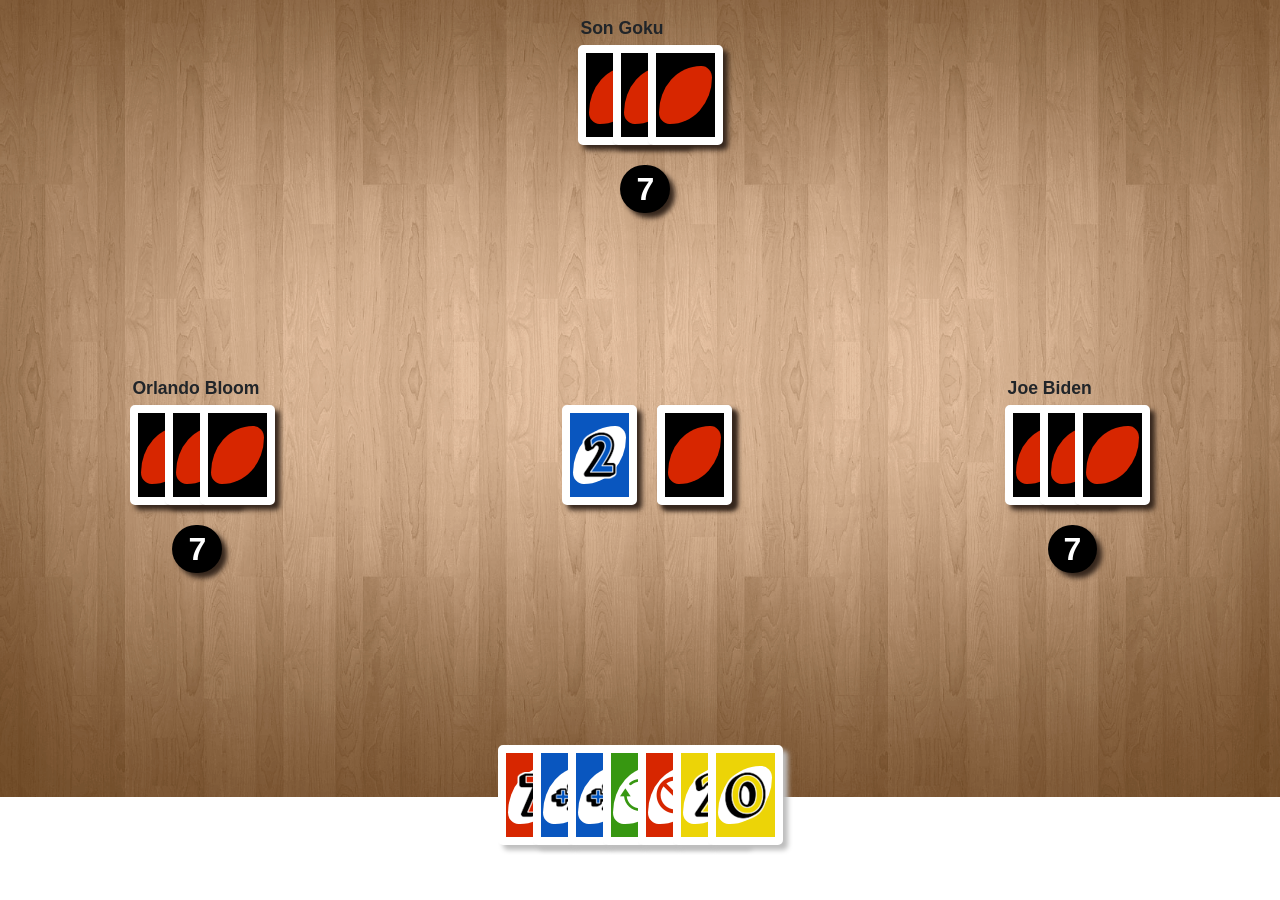
<file: index.html>
<!DOCTYPE html>
<html lang="en">
  <head>
    <meta charset="UTF-8" />
    <meta http-equiv="X-UA-Compatible" content="IE=edge" />
    <meta name="viewport" content="width=device-width, initial-scale=1.0" />
    <!-- Favicon -->
    <link
      rel="apple-touch-icon"
      sizes="180x180"
      href="favicon_package_v0.16/apple-touch-icon.png"
    />
    <link
      rel="icon"
      type="image/png"
      sizes="32x32"
      href="favicon_package_v0.16/favicon-32x32.png"
    />
    <link
      rel="icon"
      type="image/png"
      sizes="16x16"
      href="favicon_package_v0.16/favicon-16x16.png"
    />
    <link rel="manifest" href="favicon_package_v0.16/site.webmanifest" />
    <link
      rel="mask-icon"
      href="favicon_package_v0.16/safari-pinned-tab.svg"
      color="#5bbad5"
    />
    <meta name="msapplication-TileColor" content="#da532c" />
    <meta name="theme-color" content="#ffffff" />
    <!-- Boostrap  -->
    <link
      href="https://cdn.jsdelivr.net/npm/bootstrap@5.3.0-alpha3/dist/css/bootstrap.min.css"
      rel="stylesheet"
      integrity="sha384-KK94CHFLLe+nY2dmCWGMq91rCGa5gtU4mk92HdvYe+M/SXH301p5ILy+dN9+nJOZ"
      crossorigin="anonymous"
    />
    <!-- Reset CSS -->
    <link rel="stylesheet" href="reset.css" />
    <link rel="stylesheet" href="style.css" />
    <title>UNO</title>
  </head>
  <body>
    <div id="userCardBox"></div>
    <div class="cpuCardBox" id="cpu1">
      <p class="nickname"></p>
      <span class="count">7</span>
      <div class="cardFaceDown black"><div class="oval red"></div></div>
      <div class="cardFaceDown black"><div class="oval red"></div></div>
      <div class="cardFaceDown black"><div class="oval red"></div></div>
    </div>
    <div class="cpuCardBox" id="cpu2">
      <p class="nickname"></p>
      <span class="count">7</span>
      <div class="cardFaceDown black"><div class="oval red"></div></div>
      <div class="cardFaceDown black"><div class="oval red"></div></div>
      <div class="cardFaceDown black"><div class="oval red"></div></div>
    </div>
    <div class="cpuCardBox" id="cpu3">
      <p class="nickname"></p>
      <span class="count">7</span>
      <div class="cardFaceDown black"><div class="oval red"></div></div>
      <div class="cardFaceDown black"><div class="oval red"></div></div>
      <div class="cardFaceDown black"><div class="oval red"></div></div>
    </div>
    <div id="deck-and-discard">
      <div id="discard"></div>
      <div id="deck">
        <div class="cardFaceDown black"><div class="oval red"></div></div>
        <div class="cardFaceDown black"><div class="oval red"></div></div>
      </div>
    </div>

    <!-- Wild Color Selection Modal -->
    <div
      class="modal fade"
      id="wildModal"
      data-bs-backdrop="static"
      data-bs-keyboard="false"
      tabindex="-1"
      aria-labelledby="staticBackdropLabel"
      aria-hidden="true"
    >
      <div class="modal-dialog">
        <div class="modal-content">
          <div class="modal-header">
            <h1 class="modal-title fs-4 m-auto" id="staticBackdropLabel">
              Select a Color
            </h1>
          </div>
          <div class="modal-body">
            <div id="wildCardBox">
              <div
                class="cardFaceUp red"
                data-bs-toggle="modal"
                data-bs-target="#wildModal"
              ></div>
              <div
                class="cardFaceUp blue"
                data-bs-toggle="modal"
                data-bs-target="#wildModal"
              ></div>
              <div
                class="cardFaceUp green"
                data-bs-toggle="modal"
                data-bs-target="#wildModal"
              ></div>
              <div
                class="cardFaceUp yellow"
                data-bs-toggle="modal"
                data-bs-target="#wildModal"
              ></div>
            </div>
          </div>
        </div>
      </div>
    </div>
    <!-- Game Over Modal -->
    <div
      class="modal fade"
      id="gameOverModal"
      data-bs-backdrop="static"
      data-bs-keyboard="false"
      tabindex="-1"
      aria-labelledby="staticBackdropLabel"
      aria-hidden="true"
    >
      <div class="modal-dialog">
        <div class="modal-content">
          <div class="modal-header">
            <h1 class="modal-title fs-4 m-auto" id="staticBackdropLabel"></h1>
          </div>
          <div class="modal-body">
            <button onclick="location.reload()">Restart</button>
          </div>
        </div>
      </div>
    </div>

    <script
      src="https://cdn.jsdelivr.net/npm/bootstrap@5.3.0-alpha3/dist/js/bootstrap.bundle.min.js"
      integrity="sha384-ENjdO4Dr2bkBIFxQpeoTz1HIcje39Wm4jDKdf19U8gI4ddQ3GYNS7NTKfAdVQSZe"
      crossorigin="anonymous"
    ></script>
    <script
      src="https://cdn.jsdelivr.net/npm/@popperjs/core@2.11.7/dist/umd/popper.min.js"
      integrity="sha384-zYPOMqeu1DAVkHiLqWBUTcbYfZ8osu1Nd6Z89ify25QV9guujx43ITvfi12/QExE"
      crossorigin="anonymous"
    ></script>
    <script
      src="https://cdn.jsdelivr.net/npm/bootstrap@5.3.0-alpha3/dist/js/bootstrap.min.js"
      integrity="sha384-Y4oOpwW3duJdCWv5ly8SCFYWqFDsfob/3GkgExXKV4idmbt98QcxXYs9UoXAB7BZ"
      crossorigin="anonymous"
    ></script>
    <script src="uno.js"></script>
  </body>
</html>
</file>
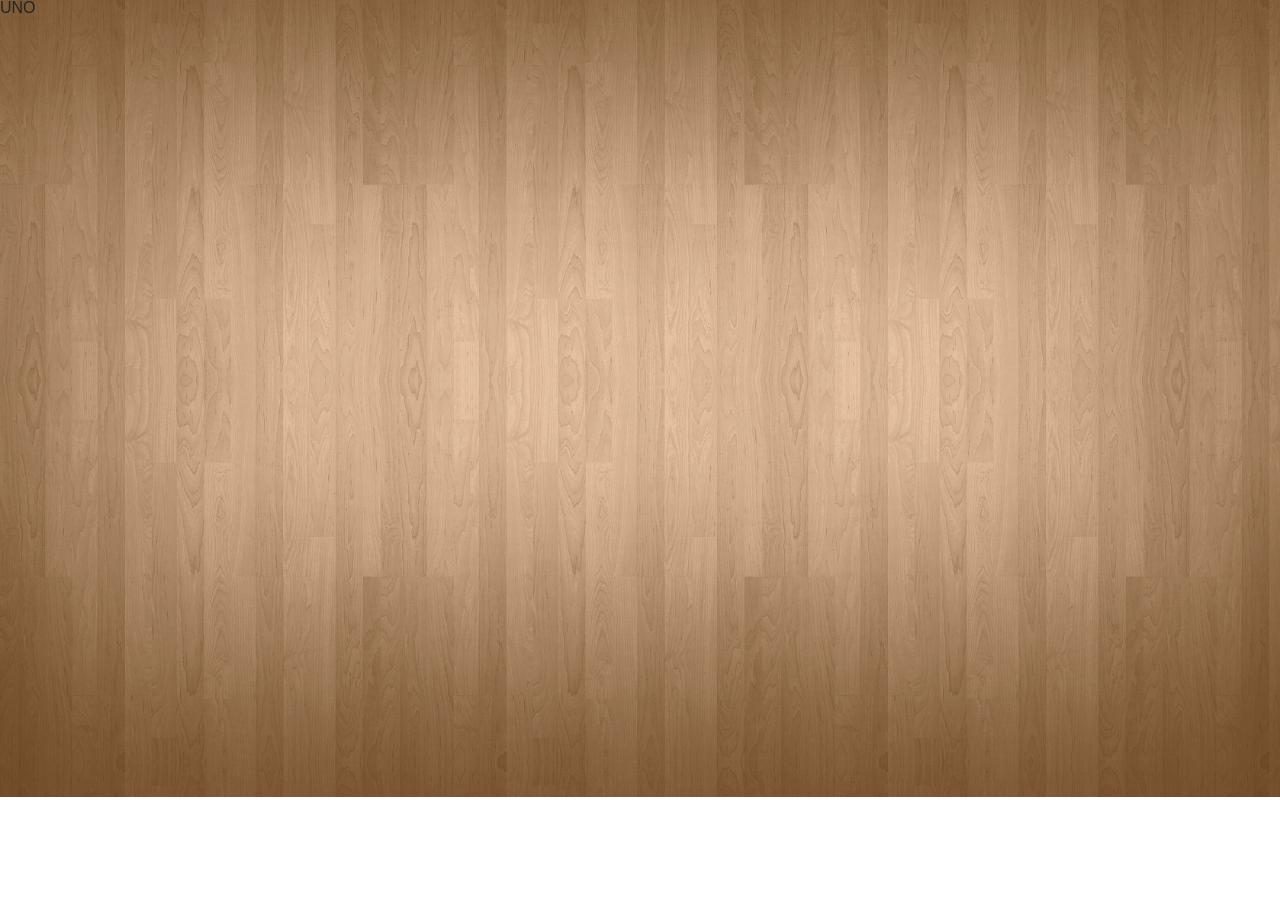
<file: uno.html>
<!DOCTYPE html>
<html lang="en">
<head>
    <meta charset="UTF-8">
    <meta http-equiv="X-UA-Compatible" content="IE=edge">
    <meta name="viewport" content="width=device-width, initial-scale=1.0">
    <link href="https://cdn.jsdelivr.net/npm/bootstrap@5.3.0-alpha3/dist/css/bootstrap.min.css" rel="stylesheet" integrity="sha384-KK94CHFLLe+nY2dmCWGMq91rCGa5gtU4mk92HdvYe+M/SXH301p5ILy+dN9+nJOZ" crossorigin="anonymous">
    <link rel="stylesheet" href="reset.css">
    <link rel="stylesheet" href="style.css">
    <title>UNO</title>
</head>
<body>
    <h1>UNO</h1>
    <script src="https://cdn.jsdelivr.net/npm/bootstrap@5.3.0-alpha3/dist/js/bootstrap.bundle.min.js" integrity="sha384-ENjdO4Dr2bkBIFxQpeoTz1HIcje39Wm4jDKdf19U8gI4ddQ3GYNS7NTKfAdVQSZe" crossorigin="anonymous"></script>
    <script src="https://cdn.jsdelivr.net/npm/@popperjs/core@2.11.7/dist/umd/popper.min.js" integrity="sha384-zYPOMqeu1DAVkHiLqWBUTcbYfZ8osu1Nd6Z89ify25QV9guujx43ITvfi12/QExE" crossorigin="anonymous"></script>
    <script src="https://cdn.jsdelivr.net/npm/bootstrap@5.3.0-alpha3/dist/js/bootstrap.min.js" integrity="sha384-Y4oOpwW3duJdCWv5ly8SCFYWqFDsfob/3GkgExXKV4idmbt98QcxXYs9UoXAB7BZ" crossorigin="anonymous"></script>
</body>

</html>
</file>
<file: style.css>
body {
  background: url(wood.png);
  background-repeat: no-repeat;
  background-size: cover;
  font-family: Arial, Helvetica, sans-serif;
}
.cardFaceUp {
  height: 100px;
  width: 75px;
  border: 8px solid white;
  border-radius: 5px;
  display: flex;
  justify-content: center;
  align-items: center;
  transition: 200ms ease-in-out;
  margin-right: -40px;
  position: relative;
  box-shadow: 5px 5px 5px rgb(54, 39, 29);
}
.active {
  box-shadow: 5px 5px 5px rgb(190, 190, 190);
  transform: translateY(-10%);
}
.cardFaceUp img {
  position: absolute;
}
.cardFaceUp:first-child {
  margin-left: -40px;
}
.cardFaceUp:hover {
  margin-right: 2px;
}
.cardFaceUp:last-child:hover {
  margin-right: -40px;
}
#userCardBox {
  width: 100%;
  display: flex;
  justify-content: center;
  position: absolute;
  left: 0;
  bottom: 5vh;
}
.oval {
  width: 90%;
  height: 70%;
  background-color: white;
  border-radius: 80% 20% 80% 20%;
  position: absolute;
}
.cardFaceDown {
  height: 100px;
  width: 75px;
  border: 8px solid white;
  border-radius: 5px;
  display: flex;
  justify-content: center;
  align-items: center;
  margin-right: -40px;
  position: relative;
  box-shadow: 5px 5px 5px rgb(54, 39, 29);
}
.cpuCardBox {
  display: flex;
  justify-content: center;
  position: absolute;
  /* border: 1px solid black; */
  width: 200px;
  padding-right: 40px;
  transition: 200ms ease-in-out;
}
#cpu1 {
  top: 45%;
  left: 8%;
}
#cpu2 {
  top: 5%;
  left: 43%;
}
#cpu3 {
  top: 45%;
  right: 8%;
}
.cpuCardBox .count {
  position: absolute;
  top: 120%;
  left: 35%;
  background-color: black;
  color: white;
  font-size: 2rem;
  font-weight: bold;
  border-radius: 2rem;
  padding: 0.5rem 1rem;
  box-shadow: 5px 5px 5px rgb(54, 39, 29);
  transition: 200ms ease-in-out;
}
.cpuCardBox .nickname {
  /* width: 200%; */
  position: absolute;
  top: -25%;
  left: 15%;
  font-size: 110%;
  font-weight: bold;
}
#deck-and-discard {
  position: absolute;
  top: 45%;
  left: 47%;
  display: flex;
}
#discard .cardFaceUp {
  margin-right: 20px;
}
#deck {
  display: flex;
}
#deck .cardFaceDown {
  /* margin-left: 0; */
  position: absolute;
}
.modal-content {
  margin-top: 50%;
  background-color: rgb(213, 213, 213);
}
#wildCardBox {
  display: flex;
  justify-content: space-evenly;
}
#wildCardBox .cardFaceUp {
  margin: 0;
}
#wildCardBox .cardFaceUp:hover {
  transform: scale(1.1);
}
#gameOverModal button {
  background-color: black;
  color: white;
  border: none;
  border-radius: 1rem;
  padding: 1rem 2rem;
  margin-left: 35%;
}
#userCardBox .cardFaceUp,
#deck {
  cursor: pointer;
}
.red {
  background-color: #d72600;
}
.blue {
  background-color: #0956bf;
}
.green {
  background-color: #379711;
}
.yellow {
  background-color: #ecd407;
}
.black {
  background-color: black;
}
.white {
  background-color: white;
}
.rainbow {
  background: linear-gradient(
    to right,
    #ef5350,
    #f48fb1,
    #7e57c2,
    #2196f3,
    #26c6da,
    #43a047,
    #eeff41,
    #f9a825,
    #ff5722
  );
}
</file>
